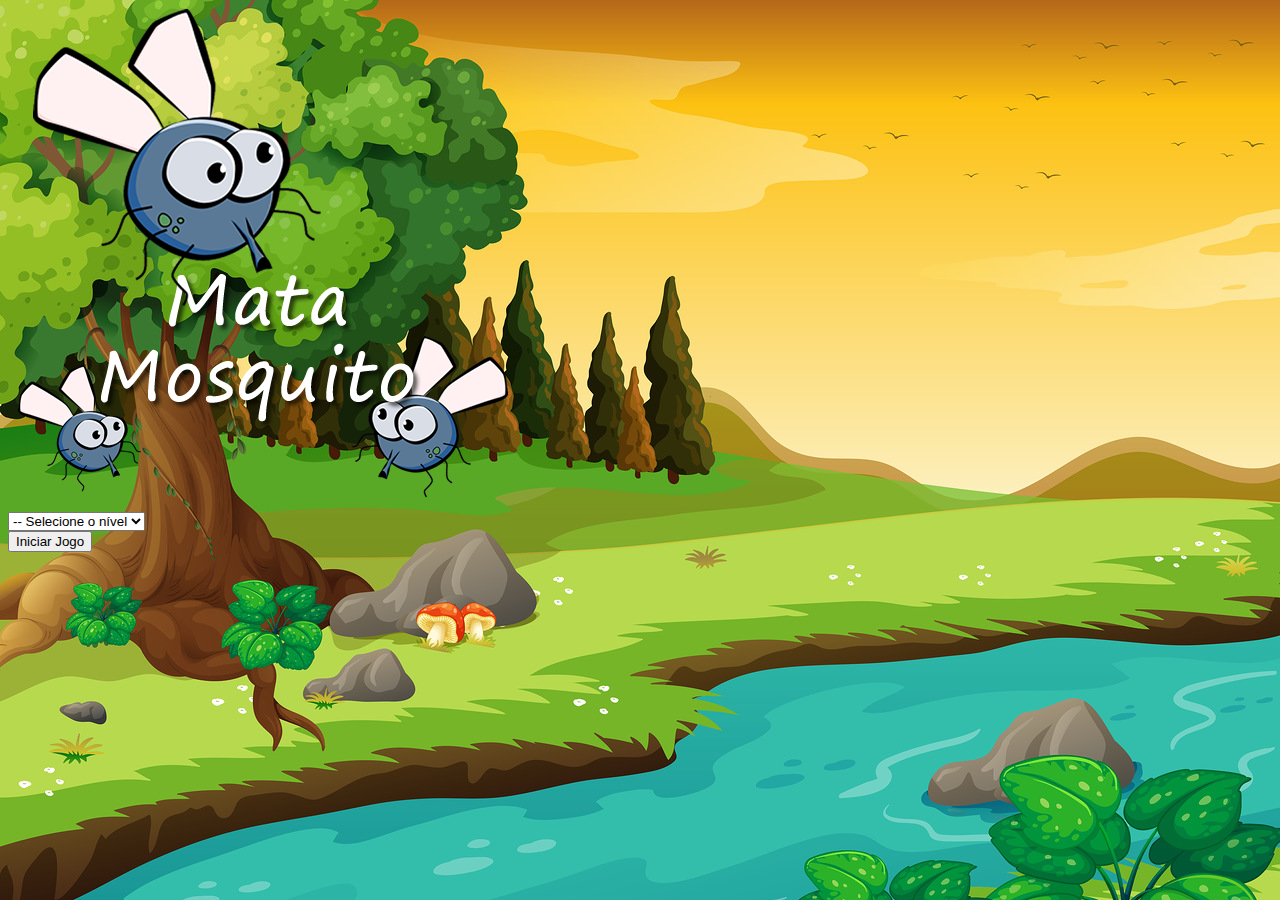
<file: index.html>
<!DOCTYPE html>
<html>
    <head>
        <title></title>
        <meta charset="UTF-8"/>
        <link rel="stylesheet" href="https://stackpath.bootstrapcdn.com/bootstrap/4.5.0/css/bootstrap.min.css" integrity="sha384-9aIt2nRpC12Uk9gS9baDl411NQApFmC26EwAOH8WgZl5MYYxFfc+NcPb1dKGj7Sk" crossorigin="anonymous">

        <link rel="stylesheet" href="estilo.css"/>
        <script>
            function iniciarJogo() {
                var nivel = document.getElementById('nivel').value
                if (nivel === '') {
                    alert('Selecione um nível')
                    return false
                }
                window.location.href = "app.html?" + nivel
            }
        </script>
    </head>

    <body>
        <div class="container-fluid">
            <div class="row">
                <div class="col">
                    <div class="d-flex justify-content-center">
                        <img src="imagens/game.png"/>
                    </div>
                </div>
            </div>

            <div class="row">
                <div class="col">
                    <div class="d-flex justify-content-center">
                        <div class="mb-2">
                        <select id="nivel" class="form-control">
                            <option value="">-- Selecione o nível  </option>
                            <option value="normal">Normal</option>
                            <option value="dificil">Difícil</option>
                            <option value="hard">Hard Core</option>
                        </select>
                        </div>
                    </div>
                </div>
            </div>

            <div class="row">
                <div class="col">
                    <div class="d-flex justify-content-center">
                        <button type="button" class="btn btn-danger btn-lg" onclick="iniciarJogo()">Iniciar Jogo</button>
                    </div>
                </div>
            </div>
        </div>
        
    </body>
</html>
</file>
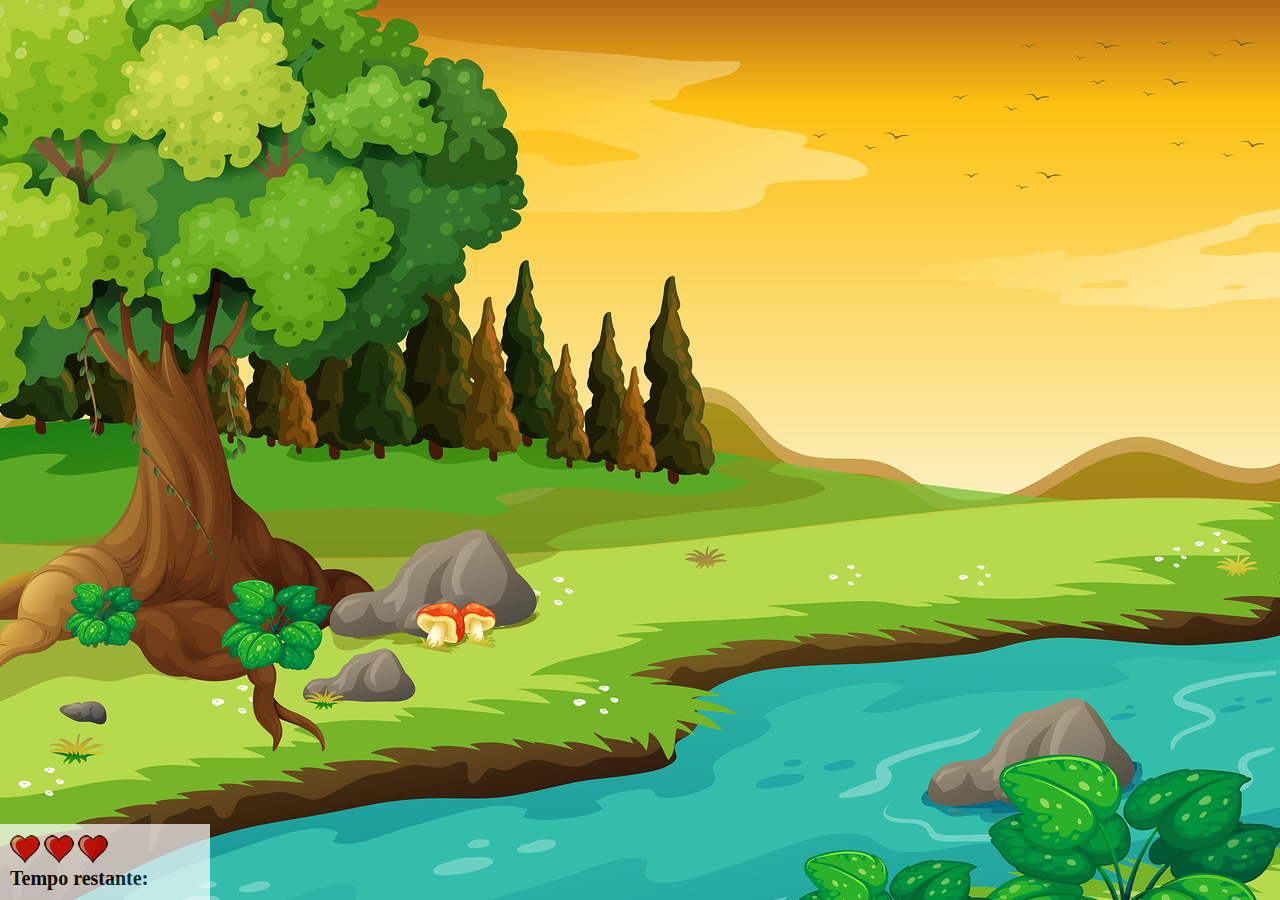
<file: app.html>
<!DOCTYPE html>
<html>

    <head>
        <title></title>
        <meta charset="UTF-8"/>
        <link rel="stylesheet" href="estilo.css" q>
        <script src="jogo.js">
        </script>
    </head>

    <body onresize="ajustaPalco()">
        <div class="painel">
            <div class="vidas">
                <img id="v1" src="imagens/coracao_cheio.png"/>
                <img id="v2" src="imagens/coracao_cheio.png"/>
                <img id="v3" src="imagens/coracao_cheio.png"/>
            </div>

            <div class="cronometro">Tempo restante: <span id="cronometro"></span></div>
        </div>

        <script>
            var criaInseto = setInterval(function(){
                posicao()
            }, criaInsetoTempo)
        </script>

    </body>

</html>
</file>
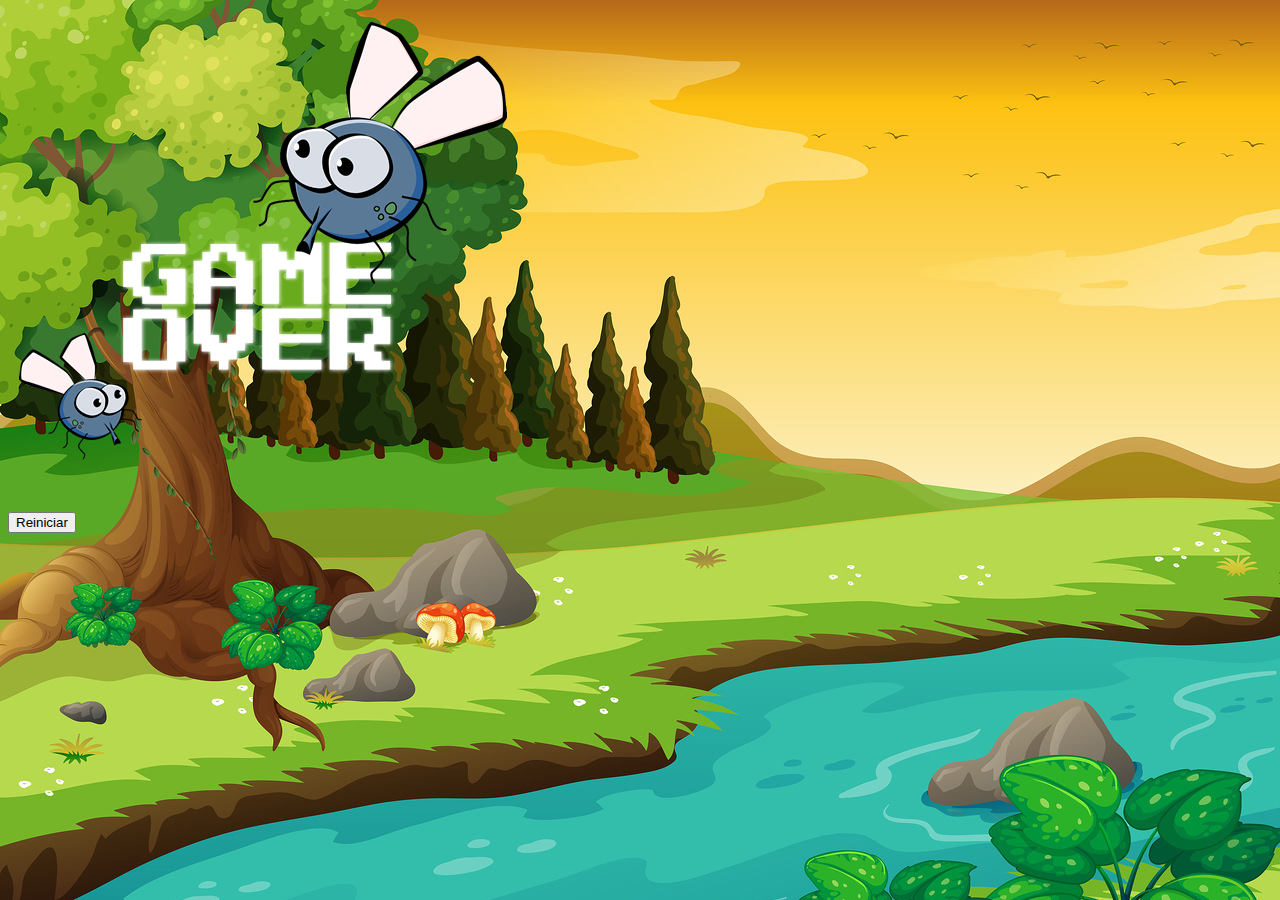
<file: fim_de_jogo.html>
<!DOCTYPE html>
<html>
    <head>
        <title></title>
        <meta charset="UTF-8"/>
        <link rel="stylesheet" href="https://stackpath.bootstrapcdn.com/bootstrap/4.5.0/css/bootstrap.min.css" integrity="sha384-9aIt2nRpC12Uk9gS9baDl411NQApFmC26EwAOH8WgZl5MYYxFfc+NcPb1dKGj7Sk" crossorigin="anonymous">

        <link rel="stylesheet" href="estilo.css"/>
    </head>

    <body>
        <div class="container-fluid">
            <div class="row">
                <div class="col">
                    <div class="d-flex justify-content-center">
                        <img src="imagens/game_over.png"/>
                    </div>
                </div>
            </div>

            <div class="row">
                <div class="col">
                    <div class="d-flex justify-content-center">
                        <button type="button" class="btn btn-dark btn-lg" onclick="window.location.href = 'index.html' ">Reiniciar</button>
                    </div>
                </div>
            </div>
        </div>
        
    </body>
</html>
</file>
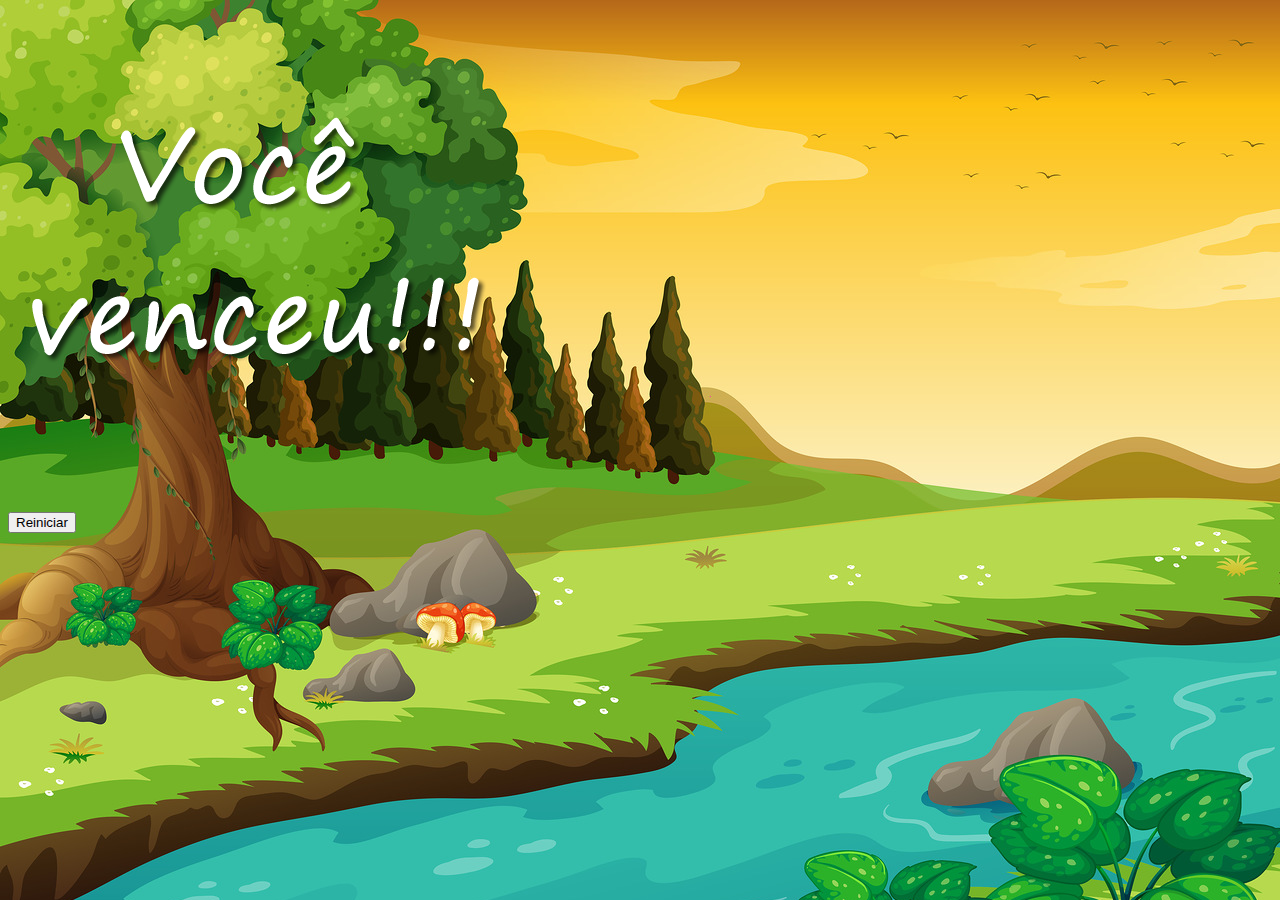
<file: vitoria.html>
<!DOCTYPE html>
<html>
    <head>
        <title></title>
        <meta charset="UTF-8"/>
        <link rel="stylesheet" href="https://stackpath.bootstrapcdn.com/bootstrap/4.5.0/css/bootstrap.min.css" integrity="sha384-9aIt2nRpC12Uk9gS9baDl411NQApFmC26EwAOH8WgZl5MYYxFfc+NcPb1dKGj7Sk" crossorigin="anonymous">

        <link rel="stylesheet" href="estilo.css"/>
    </head>

    <body>
        <div class="container-fluid">
            <div class="row">
                <div class="col">
                    <div class="d-flex justify-content-center">
                        <img src="imagens/vitoria.png"/>
                    </div>
                </div>
            </div>

            <div class="row">
                <div class="col">
                    <div class="d-flex justify-content-center">
                        <button type="button" class="btn btn-dark btn-lg" onclick="window.location.href = 'index.html' ">Reiniciar</button>
                    </div>
                </div>
            </div>
        </div>
        
    </body>
</html>
</file>
<file: estilo.css>
html {
    cursor: url(imagens/mata_mosca.png) 30 30, auto;
}

body {
    background-image: url(imagens/bg.jpg);
    background-repeat: no-repeat;
}

.mosquito1 {
    width: 50px;
    height: 50px;
}
.mosquito2 {
    width: 70px;
    height: 70px;
}

.mosquito3 {
    width: 90px;
    height: 90px;
}

.ladoA {
    transform: scaleX(1);
}

.ladoB {
    transform: scaleX(-1);
}

.painel {
    position: absolute;
    width: 190px;
    padding: 10px;
    left: 0px;
    bottom: 0px;
    border-top: solid 1px #fff;
    background-color: #fff;
    opacity: 0.7;
}

.vidas {
    float: left;
}

.cronometro {
    float: left;
    font-size: 20px;
    font-weight: bold;
}
</file>
